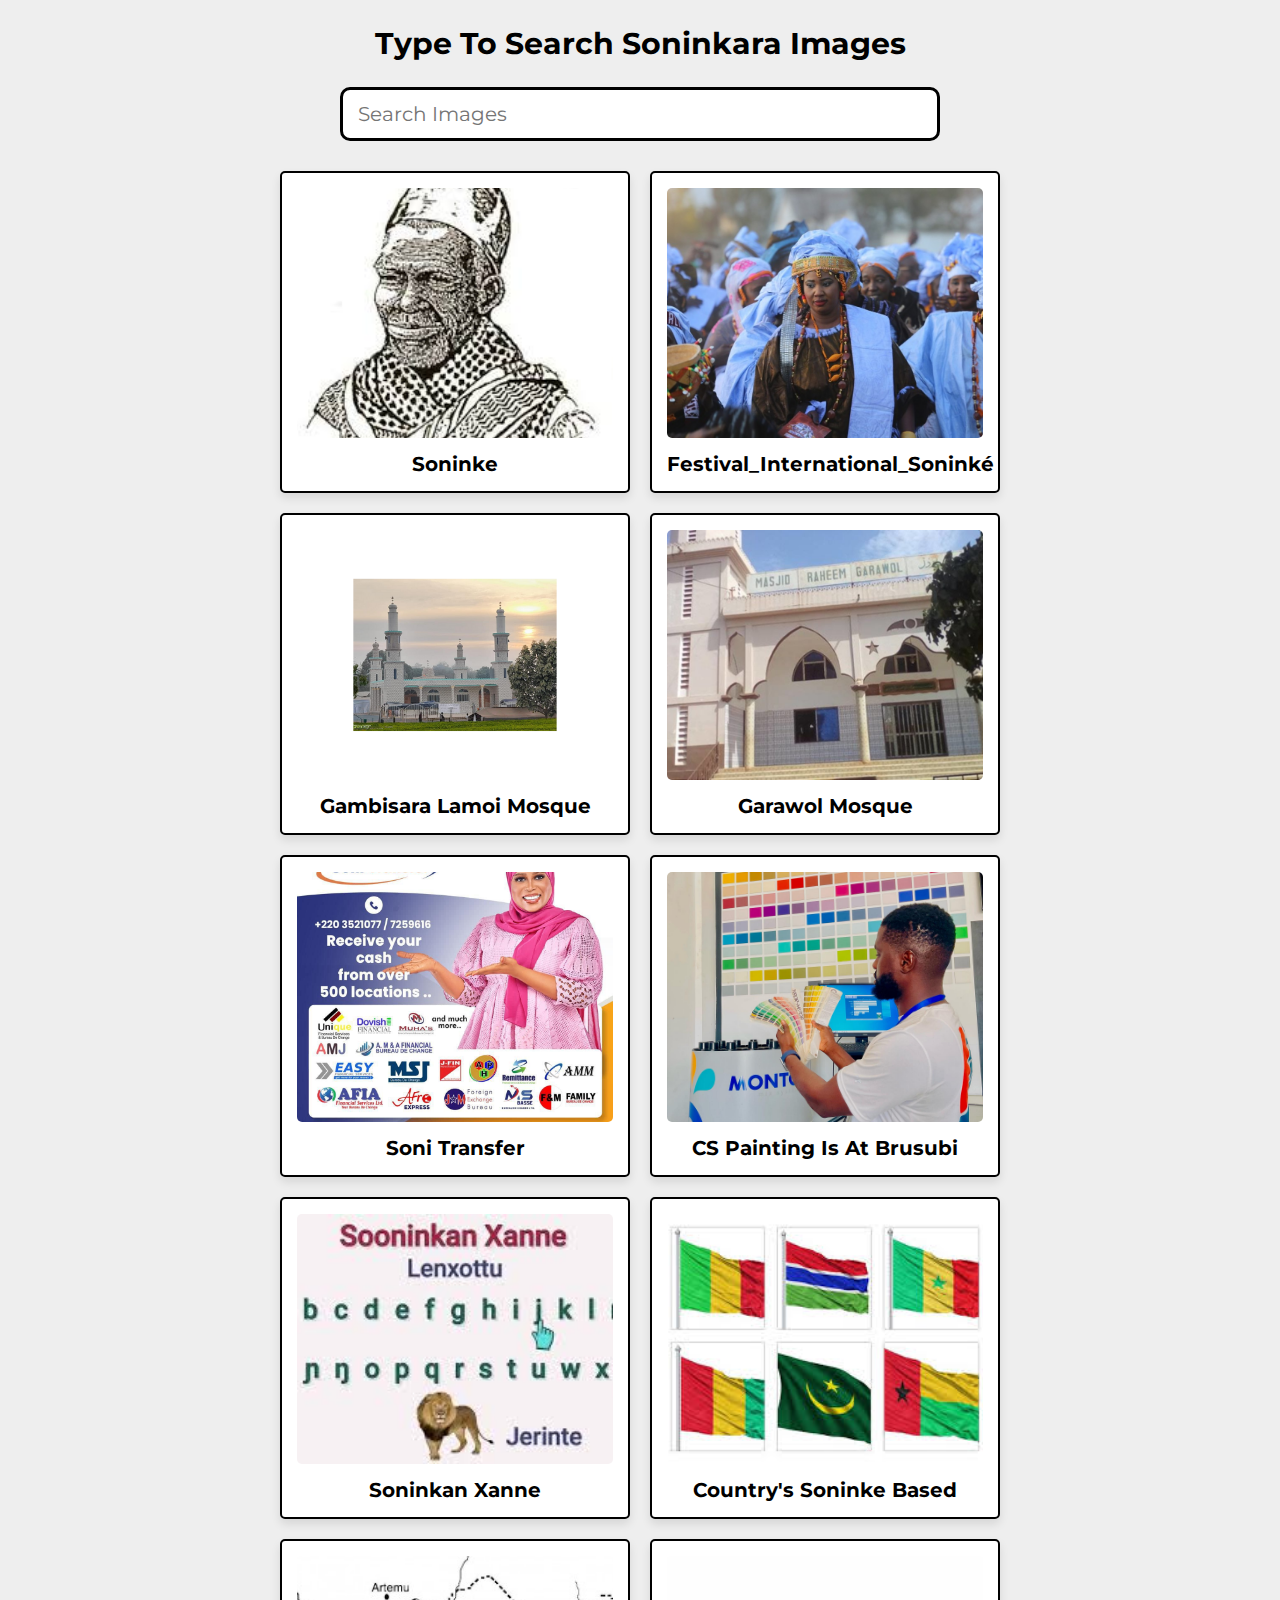
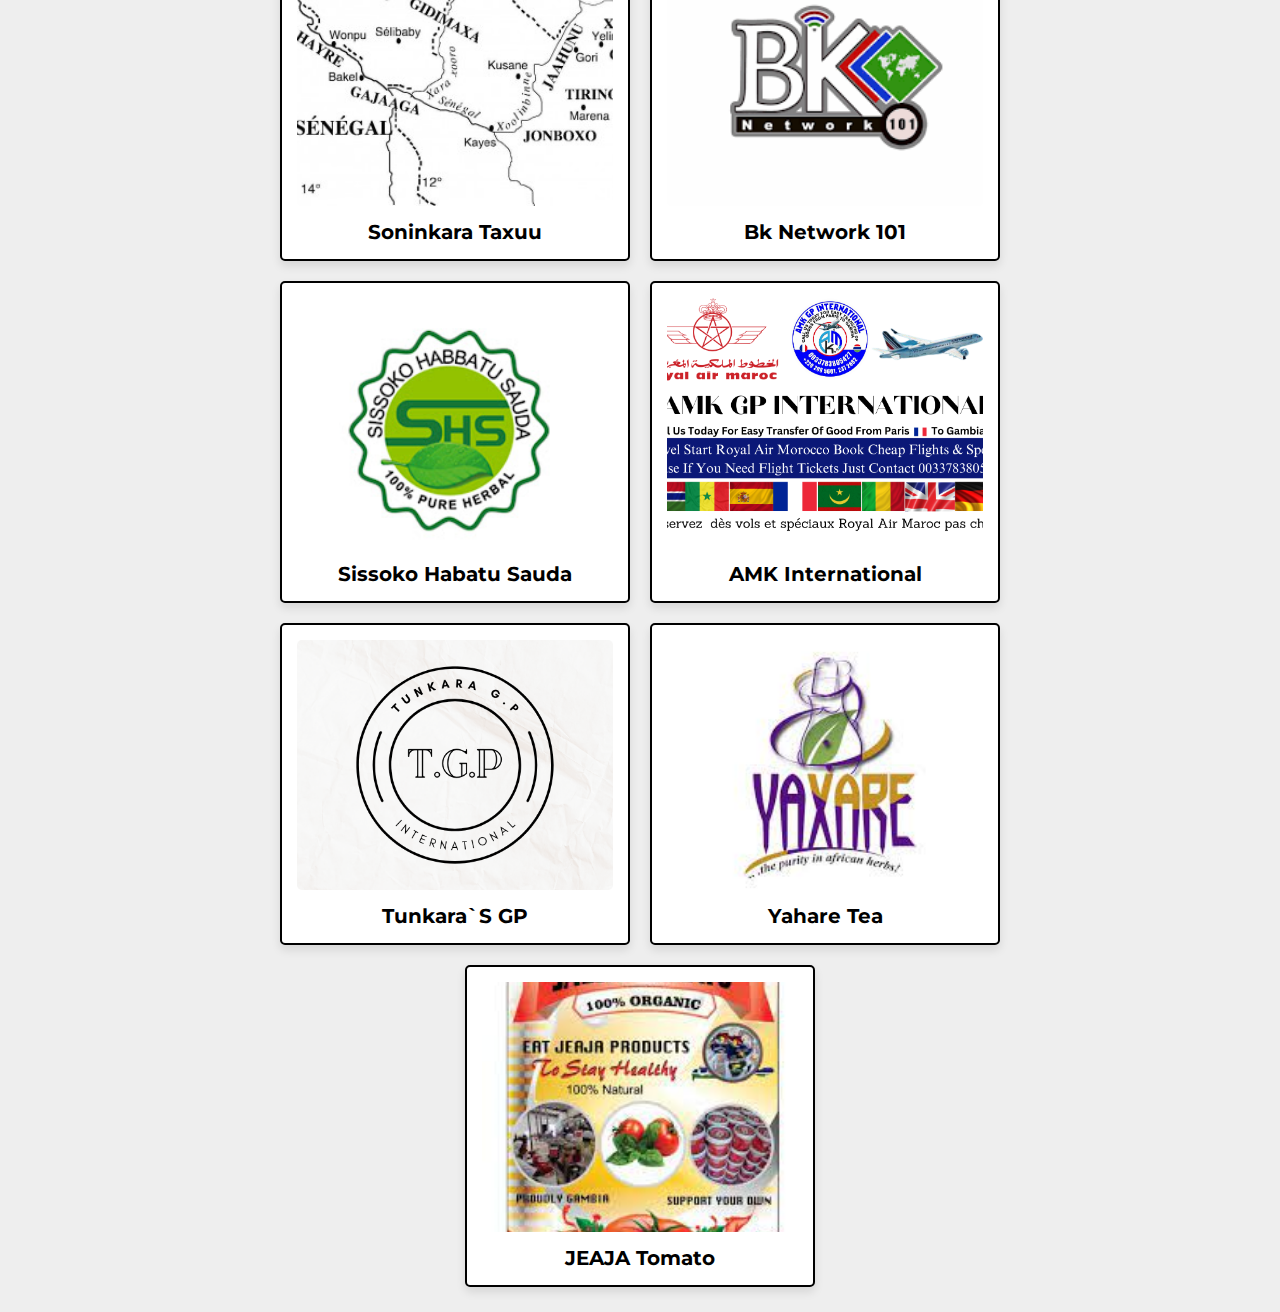
<file: index.html>
<!DOCTYPE html>
<html lang="en">
<head>
   <meta charset="UTF-8">
   <meta http-equiv="X-UA-Compatible" content="IE=edge">
   <meta name="viewport" content="width=device-width, initial-scale=1.0">
   
   <!-- custom css file link  -->
   <link rel="stylesheet" href="styles.css">

</head>
<body>
   
<div class="container">

   <h1 class="heading">type to search soninkara images</h1>

   <input type="text" placeholder="search images" id="search-box">

   <div class="image-container">

      <div class="image" data-title="Soninke">
         <img src="images/Soninke.jpeg" alt="">
         <h3>Soninke</h3>
      </div>

      <div class="image" data-title="Festival fiso">
         <img src="images/Festival fiso.jpg" alt="">
         <h3>Festival_International_Soninké</h3>
      </div>

      <div class="image" data-title="Gambisara Lamoi Masque">
         <img src="images/Gambisara Lamoi Masque - Copy.png" alt="">
         <h3>Gambisara Lamoi Mosque</h3>
      </div>

      <div class="image" data-title="Garawol Mosque">
         <img src="images/Garawol Mosque.jpg" alt="">
         <h3>Garawol Mosque</h3>
      </div>

      <div class="image" data-title="Soni Transfer">
         <img src="images/Soni Transfer.jpg" alt="">
         <h3>Soni Transfer</h3>
      </div>

      <div class="image" data-title="CS Painting">
         <img src="images/CS Painting.jpg" alt="">
         <h3>CS Painting is at Brusubi</h3>
      </div>

      <div class="image" data-title="soninkan xanne">
         <img src="images/soninkan xanne.jpeg" alt="">
         <h3>soninkan xanne</h3>
      </div>

      <div class="image" data-title="food">
         <img src="images/country's soninke Based.jpeg" alt="">
         <h3>country's soninke Based</h3>
      </div>

      <div class="image" data-title="soninkara Taxuu">
         <img src="images/carte-soninkara.jpg" alt="">
         <h3>soninkara Taxuu</h3>
      </div>

      <div class="image" data-title="Bk Network 101">
         <img src="images/Bk Network 101.png" alt="">
         <h3>Bk Network 101</h3>
      </div>

      <div class="image" data-title="Sissoko Habatu Saudaa">
         <img src="images/Sissoko Habatu Saudaa.jpg" alt="">
         <h3>Sissoko Habatu Sauda</h3>
      </div>

      <div class="image" data-title="AMK International">
         <img src="images/AMK International.png" alt="">
         <h3>AMK International</h3>
      </div>

      <div class="image" data-title="Tunkara`s Gp">
         <img src="images/Tunkara`s Gp.png" alt="">
         <h3>Tunkara`s GP</h3>
      </div>

      <div class="image" data-title="Yahare Tea">
         <img src="images/Yahare Tea.jpeg" alt="">
         <h3>Yahare Tea</h3>
      </div>

      <div class="image" data-title="JEAJA Tomato">
         <img src="images/JEAJA Tomato.jpeg" alt="">
         <h3>JEAJA Tomato</h3>
      </div>

   </div>

</div>

<script src="script.js"></script>

</body>
</html>
</file>
<file: styles.css>
@import url('https://fonts.googleapis.com/css2?family=Montserrat:wght@100;200;300;400;500;600&display=swap');

*{
   font-family: 'Montserrat', sans-serif;
   margin:0; padding:0;
   box-sizing: border-box;
   outline: none; border:none;
   text-decoration: none;
   text-transform: capitalize;
   transition: all .2s linear;
}

body{
  background-color: #eee;
}

.container{
  padding:25px 10%;
  text-align: center;
}

.container .heading{
  font-size: 30px;
  padding-bottom: 25px;
}

.container #search-box{
  width: 600px;
  border:3px solid #000;
  padding:12px 15px;
  font-size: 20px;
  border-radius: 10px;
}

.container .image-container{
  display: flex;
  justify-content: center;
  flex-wrap: wrap;
  gap:20px;
  padding-top: 30px;
}

.container .image-container .image{
  padding:15px;
  background-color: #fff;
  box-shadow: 0 5px 10px rgba(0,0,0,.1);
  border:2px solid #000;
  width: 350px;
  border-radius: 5px;
  animation: fadeIn .2s linear;
}

@keyframes fadeIn {
  0%{
    transform: scale(.5) translateY(-10px);
    opacity: 0;
  }
}

.container .image-container .image img{
  height: 250px;
  width: 100%;
  object-fit: cover;
  margin-bottom: 10px;
  border-radius: 5px;
}

.container .image-container .image h3{
  font-size: 20px;
}

@media (max-width:768px){
  .container #search-box{
    width: 100%;
  }
}

@media (max-width:450px){

  .container{
    padding:25px 20px;
  }

  .container .image-container .image{
    width: 100%;
  }
}
.image:hover{
  transform: scale(0.8) rotate(-15deg);
  border-radius: 20px;
  box-shadow: 0 32px 7px rgb(red, green, blue);
  cursor: pointer;
}
</file>
